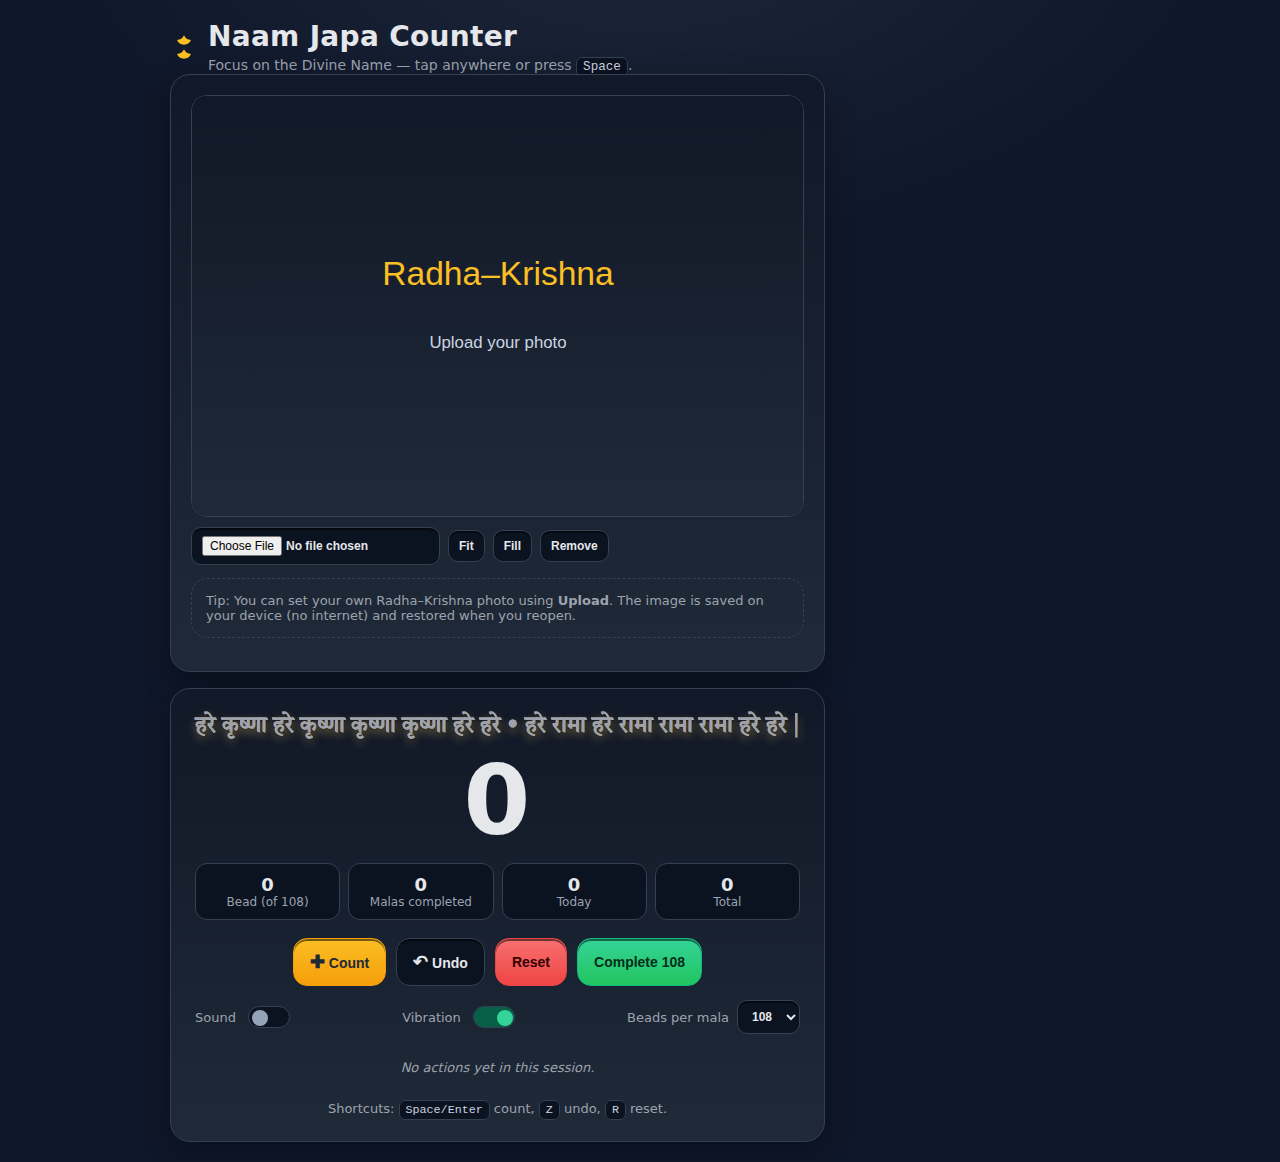
<file: naam-japa.html>
<!DOCTYPE html>
<html lang="en">
<head>
  <meta charset="utf-8" />
  <meta name="viewport" content="width=device-width, initial-scale=1" />
  <title>Naam Japa Counter • Radha–Krishna</title>
  <link href="https://fonts.googleapis.com/css2?family=Tiro+Devanagari+Hindi:wght@700&display=swap" rel="stylesheet">
  
<style>



  /* Bubble (handles floating/position/size) */
  .bubble{
    position:absolute;
    bottom:0px;
    border-radius:50%;
    display:flex;
    align-items:center;
    justify-content:center;
    pointer-events:none;
    opacity:0;
    width: var(--b-size,72px);
    height: var(--b-size,72px);
    animation: float var(--b-duration,7s) linear forwards;
  }
 

  .bubble-inner{
    width:100%; height:100%;
    border-radius:50%;
    display:flex; 
    align-items:center; 
    justify-content:center;
    flex-direction:column;
    animation: rotateBubble var(--b-rot,4s) ease-in-out infinite;
    position:relative;
    overflow:hidden;
    text-align:center;
  }

  /* Text inside bubble */
  .bubble-inner span, .mantra{
    font-family: "Tiro Devanagari Hindi", serif;
    font-weight:700;
    background: linear-gradient(180deg,#fff9dc 0%,#ffe28a 35%,#f0c24d 58%,#b88917 82%,#fff6c4 100%);
    -webkit-background-clip:text;
            background-clip:text;
    color:transparent;
    text-shadow:0 1px 2px rgba(0,0,0,.35),0 4px 10px rgba(255,208,96,.4);
    user-select:none;
    line-height:1.2;
    white-space:nowrap;
    word-break:keep-all;
    display:block;
  }

  .star{
    position:absolute;
    background: radial-gradient(circle, #fffef6 0%, #ffeab6 40%, rgba(255,215,120,0.8) 70%, transparent 100%);
    border-radius:50%;
    pointer-events:none;
    filter: drop-shadow(0 0 5px #fff6d5) drop-shadow(0 0 12px #ffd26a);
  }

  /* SHOOTING STAR */
  .shooting-star {
    position: absolute;
    width: 120px;
    height: 2px;
    background: linear-gradient(90deg, rgba(255,240,200,1) 0%, rgba(255,210,100,0.7) 50%, transparent 100%);
    border-radius: 50%;
    opacity: 0;
    pointer-events: none;
    transform: rotate(-45deg);
    animation: shooting 2s ease-out forwards;
  }

  /* Float up animation (translate only) */
  
  @keyframes rotateBubble {
    0%   { transform: rotate(0deg) scale(1); }
    25%  { transform: rotate(5deg) scale(1.03); }
    50%  { transform: rotate(0deg) scale(1); }
    75%  { transform: rotate(-5deg) scale(0.97); }
    100% { transform: rotate(0deg) scale(1); }
  }

  @keyframes float {
    0%   { transform: translateY(0) scale(0.8); opacity:0; }
    10%  { opacity:1; }
    90%  { opacity:0.9; }
    100% { transform: translateY(-120vh) scale(1.05); opacity:0.8; }
  }

  @keyframes twinkle {
    0%   { transform:scale(0.8); opacity:0.6; }
    50%  { transform:scale(1.4); opacity:1; }
    100% { transform:scale(0.8); opacity:0.6; }
  }

  @keyframes shooting {
    0%   { transform: translateX(0) translateY(0) rotate(-45deg); opacity:1; }
    100% { transform: translateX(300px) translateY(-300px) rotate(-45deg); opacity:0; }
  }

</style>



<script>
  
  const words = [
  "कृष्ण", "श्याम", "राधा",
  "मुरारी", "गिरि धारी", "राधा",
  "माधव", "बाल गोपाल", "राधा",
  "वल्लभ", "गो विंद", "राधा",
  "घन श्याम", "कान्हा", "राधा",
  "बनवारी", "राधे श्याम", "राधा",
  "गोपाल", "देवकी नंदन", "राधा",
  "नंदलाल", "यशोदा नंदन", "राधा",
  "श्री हरि", "माखन चोर", "राधा",
  "बांसुरी वाले", "रास बिहारी", "राधा",
  "लड्डू गोपाल", "श्याम सुंदर", "राधा",
  "प्रियतम", "घनश्याम सुंदर", "राधा",
  "कान्हैया", "राधा वल्लभ", "राधा",
  "श्री कृष्ण", "कान्ह", "राधा",
  "वृन्दावन बिहारी", "गोपी नाथ", "राधा",
  "रास रंग", "हरि वल्लभ", "राधा",
  "मुरली धर", "गोवर्धन धारी", "राधा",
  "किशन", "माखन चोर", "राधा",
  "गोकुल नाथ", "व्रजेश", "राधा",
  "रासेश", "मुरली मनोहर", "राधा",
  "श्री नाथ", "द्वारका धीश", "राधा",
  "वासुदेव", "परम आत्मा", "राधा",
  "पार्थ सारथी", "चक्र धारी", "राधा",
  "जनार्दन", "केशव", "राधा",
  "श्री दामोदर", "जगन्नाथ", "राधा",
  "व्रज प्रिय", "गोपेश", "राधा",
  "कृष्ण कांत", "श्री विष्णु", "राधा",
  "मुरली माधव", "हरि नाम", "राधा",
  "विष्णु मूर्ति", "श्याम सुन्दर", "राधा",
  "देवकी सुत", "व्रज नाथ", "राधा",
  "जगदीश", "हरि वंश", "राधा",
  "गोकुल चंद्र", "बृजेश", "राधा",
  "यशोदा किशन", "माखन लाल", "राधा",
  "रास बिहारी", "नट नागर", "राधा",
  "गिरिराज धारी", "कन्हैया लाल", "राधा",
  "दया निधि", "भक्त वत्सल", "राधा",
  "माधु सूदन", "हरि प्रिय", "राधा",
  "चतुर्भुज", "हरि नायक", "राधा",
  "गोकुल नाथ", "व्रज नायक", "राधा",
  "कृष्ण चंद्र", "हरि मोहन", "राधा",
  "राधा पति", "गिरिराज किशोर", "राधा",
  "अनंत कृष्ण", "व्रज विहारी", "राधा",
  "हरि कांत", "प्रेम नाथ", "राधा",
  "वासुदेव कुमार", "यदु नंदन", "राधा",
  "हरि गोपाल", "हरि किशन", "राधा",
  "हरि चरण", "हरि माधव", "राधा",
  "हरि रूप", "हरि श्याम", "राधा",
  "हरि नाथ", "हरि कृष्ण", "राधा",

  // 🌸 संस्कृत व भक्ति ग्रंथों से विशेष नाम 🌸
  "माधवेश्वर", "रुक्मिणी प्रिय", "राधा",
  "द्वारका नाथ", "गोपि वल्लभ", "राधा",
  "क्लेश नाशक", "व्रज मोहन", "राधा",
  "अच्युत", "अनन्त नाथ", "राधा",
  "व्रज वल्लभ", "करुणा निधान", "राधा",
  "योगेश्वर", "जगद्गुरु", "राधा",
  "गोपी प्रिय", "हरि माधव", "राधा",
  "रासेश्वर", "प्रियतम श्याम", "राधा",
  "चक्रपाणि", "पद्म नाभ", "राधा",
  "विष्णु नाथ", "कृष्ण कांत", "राधा",
  "राधा रमण", "रास राज", "राधा",
  "रुक्मिणी नाथ", "माधव मुरारी", "राधा",


  "राधा", "रासेश्वरी", "रम्या", "कृष्णमत्राधि देवता", 
  "सर्वाद्या", "सर्ववन्द्या", "वृंदावन विहारिणी", "वृन्दा राधा",
  "रमा", "अशेष गोपीमण्डल पूजिता", "सत्या", "सत्यपरा", 
  "सत्य भामा", "श्रीकृष्ण वल्लभा", "वृषभानु सुता", "गोपी",
  "मूल प्रकृति", "ईश्वरी", "गान्धर्वा", "राधिका", "आरम्या",
  "रुक्मिणी", "परमेश्वरी", "परात्परतरा", "पूर्णा", "पूर्णचन्द्र विमानना", 
  "भुक्ति मुक्तिप्रदा", "भवव्याधि विनाशिनी"

];

  const colors = [
    "radial-gradient(circle at 30% 30%, rgba(30,50,160,0.85), rgba(10,20,60,0.95))",
    "radial-gradient(circle at 30% 30%, rgba(90,30,130,0.85), rgba(40,10,70,0.95))",
    "radial-gradient(circle at 30% 30%, rgba(20,110,60,0.85), rgba(10,40,25,0.95))",
    "radial-gradient(circle at 30% 30%, rgba(150,30,60,0.85), rgba(70,10,30,0.95))",
    "radial-gradient(circle at 30% 30%, rgba(30,90,100,0.85), rgba(10,40,50,0.95))",
    "radial-gradient(circle at 30% 30%, rgba(180,120,30,0.9), rgba(100,60,10,0.95))",
    "radial-gradient(circle at 30% 30%, rgba(15,45,95,0.9), rgba(5,20,50,0.95))",
    "radial-gradient(circle at 30% 30%, rgba(90,20,60,0.9), rgba(40,10,30,0.95))"
  ];
  // Click -> spawn bubble
  document.addEventListener('click', function (e) {
    // create
    const bubble = document.createElement('div');
    bubble.className = 'bubble';

    // random size (48 - 84 px)
    const size = Math.round(62 + Math.random() * 36);
    bubble.style.setProperty('--b-size', size + 'px');

    // random float duration (6s - 10s)
    const duration = (6 + Math.random() * 4).toFixed(2);
    bubble.style.setProperty('--b-duration', duration + 's');

    // random rotation duration (3s - 5.5s)
    const rot = (3 + Math.random() * 2.5).toFixed(2);
    bubble.style.setProperty('--b-rot', rot + 's');

    // position - center bubble on click
    const left = e.clientX - size / 2;
    // keep inside viewport horizontally
    const clampedLeft = Math.max(6, Math.min(left, window.innerWidth - size - 6));
    bubble.style.left = clampedLeft + 'px';

    // optional small horizontal drift via CSS (random)
    const drift = Math.round(-40 + Math.random() * 80); // -40..+40 px
    bubble.style.transform = `translateX(${drift}px)`; // initial X drift; floatUp anim will add translateY
    const bg = colors[Math.floor(Math.random()*colors.length)];
    bubble.style.background = bg;
    // inner rotating container
    const word = words[Math.floor(Math.random()*words.length)];
    const inner = document.createElement('div');
    inner.className = 'bubble-inner';
    const parts = word.split(" ");
    parts.forEach((part)=>{
      const txt = document.createElement('span');
      txt.style.fontSize = Math.min(size/3, 26) + "px";
      txt.textContent = part;
      inner.appendChild(txt);
    });

    const starCount = 3 + Math.floor(Math.random()*3);
    for(let i=0;i<starCount;i++){
      const star = document.createElement('div');
      star.className = 'star';
      const starSize = (Math.random()*3 + 3);
      star.style.width = starSize + "px";
      star.style.height = starSize + "px";
      star.style.left = (Math.random()*size*0.7 - size*0.35 + size/2) + "px";
      star.style.top  = (Math.random()*size*0.7 - size*0.35 + size/2) + "px";
      const twinkleSpeed = (1 + Math.random()*1.5).toFixed(2);
      star.style.animation = `twinkle ${twinkleSpeed}s ease-in-out infinite`;
      inner.appendChild(star);
    }
    bubble.appendChild(inner);
    // append
    document.body.appendChild(bubble);

    // remove after animation finishes (duration + small buffer)
    const removeAfter = Math.ceil((parseFloat(duration) + 0.6) * 1000);
    setTimeout(() => {
      bubble.remove();
    }, removeAfter);

    if(Math.random() < 0.3){
      const shoot = document.createElement('div');
      shoot.className = 'shooting-star';
      shoot.style.left = Math.random() * window.innerWidth/2 + "px";
      shoot.style.top  = Math.random() * window.innerHeight/2 + "px";
      document.body.appendChild(shoot);
      setTimeout(()=> shoot.remove(), 2000);
    }
  });

  // Improve touch on mobile: prevent double-tap zoom (optional)
  document.addEventListener('touchstart', function(){}, {passive:true});
</script>

  <style>
    :root{
      --bg:#0f172a;         /* slate-900 */
      --card:#111827;       /* gray-900 */
      --card-2:#1f2937;     /* gray-800 */
      --text:#e5e7eb;       /* gray-200 */
      --muted:#9ca3af;      /* gray-400 */
      --accent:#f59e0b;     /* amber-500 */
      --accent-2:#22c55e;   /* green-500 */
      --danger:#ef4444;     /* red-500 */
    }
    *{box-sizing:border-box}
    body{
      margin:0; font-family: system-ui, -apple-system, Segoe UI, Roboto, Ubuntu, Cantarell, Noto Sans, 'Helvetica Neue', Arial, "Apple Color Emoji","Segoe UI Emoji";
      background: radial-gradient(1000px 600px at 50% -10%, #1e293b 0%, var(--bg) 60%);
      color:var(--text); display:flex; min-height:100dvh; align-items:center; justify-content:center;
    }
    .app{ width:min(980px, 100%); padding:20px; }
    .grid{ display:grid; gap:16px; grid-template-columns: 1fr; }
    @media (min-width: 900px){ .grid{ grid-template-columns: 1.2fr 1fr; } }
    .card{ background:linear-gradient(180deg, var(--card) 0%, var(--card-2) 100%); border:1px solid #334155; border-radius:20px; box-shadow: 0 10px 30px #00000055; }
    .pane{ padding:20px; }

    .title{ display:flex; align-items:center; gap:10px; }
    .title h1{ margin:0; font-weight:700; letter-spacing:.3px; font-size:clamp(20px, 3vw, 28px); }
    .subtitle{ margin:4px 0 0; color:var(--muted); font-size:14px }

    .image-wrap{ position:relative; overflow:hidden; border-radius:16px; border:1px solid #334155 }
    .image-wrap img{ width:100%; height:420px; object-fit:cover; display:block; background:#0b1220 }
    .image-actions{ display:flex; gap:8px; margin-top:10px; align-items:center; flex-wrap:wrap }
    .btn{ -webkit-tap-highlight-color:transparent; cursor:pointer; user-select:none; border:none; border-radius:14px; padding:12px 16px; font-weight:600; font-size:14px; background:#0b1220; color:var(--text); border:1px solid #334155; box-shadow:0 2px 0 #0008 inset; transition:.15s transform,.15s filter }
    .btn:hover{ filter:brightness(1.05) }
    .btn:active{ transform:translateY(1px) }
    .btn.primary{ background:linear-gradient(180deg, #fbbf24, var(--accent)); color:#1f2937; border-color:#f59e0b }
    .btn.success{ background:linear-gradient(180deg, #34d399, var(--accent-2)); color:#052e1a; border-color:#10b981 }
    .btn.danger{ background:linear-gradient(180deg, #f87171, var(--danger)); color:#300; border-color:#ef4444 }
    .btn.ghost{ background:#0b1220; color:var(--text) }
    .btn.small{ padding:8px 10px; border-radius:10px; font-weight:600; font-size:12px }

    .counter-card{ padding:24px; text-align:center; display:grid; gap:14px }
    .count{ font-size: clamp(48px, 10vw, 96px); line-height:1; font-weight:800; letter-spacing:1px }
    .mantra{ font-size: clamp(16px, 2.8vw, 22px); color:var(--muted) }

    .rounds{ display:grid; grid-template-columns: repeat(4, 1fr); gap:8px; text-align:center }
    .badge{ background:#0b1220; border:1px solid #334155; border-radius:12px; padding:10px; font-size:12px; color:var(--muted) }
    .badge strong{ display:block; color:var(--text); font-size:18px }

    .tap-area{ border:1px dashed #334155; border-radius:16px; padding:14px; font-size:13px; color:var(--muted) }

    .footer{ display:flex; justify-content:space-between; gap:10px; align-items:center; flex-wrap:wrap }
    .switch{ display:inline-flex; gap:8px; align-items:center; font-size:13px; color:var(--muted) }
    .switch input{ width:42px; height:22px; appearance:none; background:#0b1220; border:1px solid #334155; border-radius:999px; position:relative; outline:none; cursor:pointer }
    .switch input:checked{ background: #065f46 }
    .switch input:before{ content:""; position:absolute; inset:3px; width:16px; height:16px; border-radius:50%; background:#94a3b8; transform:translateX(0); transition:.15s transform }
    .switch input:checked:before{ transform: translateX(20px); background:#34d399 }

    .history{ margin-top:12px; font-size:13px; color:var(--muted) }
    .history ul{ margin:8px 0 0 18px }

    .kbd{ font-family: ui-monospace, SFMono-Regular, Menlo, Monaco, Consolas, "Liberation Mono", "Courier New", monospace; background:#0b1220; border:1px solid #334155; border-radius:6px; padding:2px 6px; font-size:.9em; color:#cbd5e1 }
    .link{ color:#93c5fd; text-decoration:none }
  </style>
</head>
<body>
  <div class="app">
    <div class="title">
      <svg width="28" height="28" viewBox="0 0 24 24" fill="none" aria-hidden="true">
        <path d="M12 2c1.2 2.4 3 4 6 4-1.2 2.4-3 4-6 4-3 0-4.8-1.6-6-4 3 0 4.8-1.6 6-4Zm0 12c1.2 2.4 3 4 6 4-1.2 2.4-3 4-6 4-3 0-4.8-1.6-6-4 3 0 4.8-1.6 6-4Z" fill="#fbbf24"/>
      </svg>
      <div>
        <h1>Naam Japa Counter</h1>
        <p class="subtitle">Focus on the Divine Name — tap anywhere or press <span class="kbd">Space</span>.</p>
      </div>
    </div>

    <div class="grid">
      <!-- LEFT: Image and controls -->
      <div class="card pane">
        <div class="image-wrap">
          <img id="photo" alt="Radha–Krishna image" />
        </div>
        <div class="image-actions">
          <input class="btn small" type="file" id="fileInput" accept="image/*" aria-label="Upload Radha–Krishna image" />
          <button class="btn ghost small" id="fitContain">Fit</button>
          <button class="btn ghost small" id="fitCover">Fill</button>
          <button class="btn small" id="clearImage">Remove</button>
        </div>
        <p class="tap-area">Tip: You can set your own Radha–Krishna photo using <b>Upload</b>. The image is saved on your device (no internet) and restored when you reopen.</p>
      </div>
      <div class="scene-shadow" aria-hidden="true"></div>

      <!-- RIGHT: Counter -->
      <div class="card counter-card" id="counterCard" role="region" aria-label="Japa Counter">
        <div class="mantra" id="mantra"> हरे कृष्णा हरे कृष्णा कृष्णा कृष्णा हरे हरे • हरे रामा हरे रामा रामा रामा हरे हरे |</div>
        <div class="count" id="count">0</div>

        <div class="rounds">
          <div class="badge"><strong id="bead">0</strong>Bead (of <span id="beadsPerMala">108</span>)</div>
          <div class="badge"><strong id="malas">0</strong>Malas completed</div>
          <div class="badge"><strong id="today">0</strong>Today</div>
          <div class="badge"><strong id="total">0</strong>Total</div>
        </div>

        <div style="display:flex; gap:10px; justify-content:center; flex-wrap:wrap; margin-top:4px">
          <button class="btn primary" id="btnPlus" aria-label="Count one bead"><span style="font-size:18px">✚</span> Count</button>
          <button class="btn" id="btnUndo" aria-label="Undo last count"><span style="font-size:18px">↶</span> Undo</button>
          <button class="btn danger" id="btnReset" aria-label="Reset session">Reset</button>
          <button class="btn success" id="btnCompleteMala" aria-label="Complete mala">Complete 108</button>
        </div>

        <div class="footer">
          <div class="switch"><label for="sound">Sound</label><input id="sound" type="checkbox" /></div>
          <div class="switch"><label for="vibrate">Vibration</label><input id="vibrate" type="checkbox" checked /></div>
          <div class="switch"><label for="beads">Beads per mala</label>
            <select id="beads" class="btn small" aria-label="Select beads per mala">
              <option value="108" selected>108</option>
              <option value="54">54</option>
              <option value="27">27</option>
            </select>
          </div>
        </div>

        <div class="history" id="history"></div>
        <div class="history">Shortcuts: <span class="kbd">Space/Enter</span> count, <span class="kbd">Z</span> undo, <span class="kbd">R</span> reset.</div>
      </div>
    </div>
  </div>

  <script>
  (function(){
    const el = (id)=>document.getElementById(id);

    const countEl = el('count');
    const beadEl = el('bead');
    const malasEl = el('malas');
    const todayEl = el('today');
    const totalEl = el('total');
    const historyEl = el('history');

    const beadsSel = el('beads');
    const beadsPerMalaEl = el('beadsPerMala');

    const btnPlus = el('btnPlus');
    const btnUndo = el('btnUndo');
    const btnReset = el('btnReset');
    const btnCompleteMala = el('btnCompleteMala');

    const card = el('counterCard');

    const soundChk = el('sound');
    const vibrateChk = el('vibrate');

    const fileInput = el('fileInput');
    const photo = el('photo');
    const fitContain = el('fitContain');
    const fitCover = el('fitCover');
    const clearImage = el('clearImage');

    const LS = {
      COUNTS: 'japa_counts_v1',
      IMAGE: 'japa_image_v1',
      SETTINGS: 'japa_settings_v1'
    };

    // --- State ---
    let count = 0;             // current session count
    let history = [];          // timestamps of counts
    let beadsPerMala = 108;

    const todayKey = new Date().toISOString().slice(0,10);
    const allCounts = JSON.parse(localStorage.getItem(LS.COUNTS) || '{}');

    // Load settings
    try{
      const settings = JSON.parse(localStorage.getItem(LS.SETTINGS) || '{}');
      beadsPerMala = settings.beadsPerMala || 108;
      beadsSel.value = String(beadsPerMala);
      beadsPerMalaEl.textContent = beadsPerMala;
      soundChk.checked = !!settings.sound;
      vibrateChk.checked = settings.vibrate !== false;
      const img = localStorage.getItem(LS.IMAGE);
      if(img){ photo.src = img; } else { setFallbackImage(); }
      photo.style.objectFit = settings.fit || 'cover';
    }catch{ setFallbackImage(); }

    function setFallbackImage(){
      photo.alt = 'Radha–Krishna';
      photo.src = 'data:image/svg+xml;charset=utf-8,' + encodeURIComponent(`
        <svg xmlns="http://www.w3.org/2000/svg" width="900" height="600">
          <defs>
            <linearGradient id="g" x1="0" y1="0" x2="0" y2="1">
              <stop offset="0%" stop-color="#111827"/>
              <stop offset="100%" stop-color="#1f2937"/>
            </linearGradient>
          </defs>
          <rect fill="url(#g)" width="100%" height="100%"/>
          <text x="50%" y="45%" fill="#fbbf24" font-size="48" text-anchor="middle" font-family="Segoe UI, Arial">Radha–Krishna</text>
          <text x="50%" y="60%" fill="#cbd5e1" font-size="24" text-anchor="middle" font-family="Segoe UI, Arial">Upload your photo</text>
        </svg>
      `);
      photo.style.objectFit = 'cover';
    }

    // Load today's count
    count = (allCounts[todayKey] || 0);
    updateUI();

    // --- Helpers ---
    function totalAcrossDays(){
      try{
        return Object.values(allCounts).reduce((a,b)=>a+(Number(b)||0),0);
      }catch{ return count; }
    }

    function updateUI(){
      countEl.textContent = count;
      beadEl.textContent = (count % beadsPerMala);
      malasEl.textContent = Math.floor(count / beadsPerMala);
      todayEl.textContent = count;
      totalEl.textContent = totalAcrossDays();
      beadsPerMalaEl.textContent = beadsPerMala;
      renderHistory();
    }

    function persist(){
      allCounts[todayKey] = count;
      localStorage.setItem(LS.COUNTS, JSON.stringify(allCounts));
    }

    function playClick(){
      if(!soundChk.checked) return;
      try{
        const ctx = new (window.AudioContext||window.webkitAudioContext)();
        const o = ctx.createOscillator();
        const g = ctx.createGain();
        o.type='sine'; o.frequency.value=660;
        g.gain.setValueAtTime(0.0001, ctx.currentTime);
        g.gain.exponentialRampToValueAtTime(0.3, ctx.currentTime+0.01);
        g.gain.exponentialRampToValueAtTime(0.0001, ctx.currentTime+0.08);
        o.connect(g).connect(ctx.destination);
        o.start(); o.stop(ctx.currentTime+0.09);
      }catch{}
    }

    function vibrate(ms=15){ if(vibrateChk.checked && navigator.vibrate) navigator.vibrate(ms); }

    function pushHistory(type){
      history.push({t: Date.now(), type});
      if(history.length>500) history.shift();
      renderHistory();
    }

    function renderHistory(){
      if(history.length===0){
        historyEl.innerHTML = '<em>No actions yet in this session.</em>';
        return;
      }
      const rows = history.slice(-8).map(h=>{
        const d = new Date(h.t); const time = d.toLocaleTimeString();
        const label = h.type==='+'? 'Count' : h.type==='undo'? 'Undo' : h.type==='mala'? 'Complete 108' : 'Reset';
        return `<li>${time}: ${label}</li>`;
      }).join('');
      historyEl.innerHTML = `<div>Recent actions:</div><ul>${rows}</ul>`;
    }

    function saveSettings(){
      const settings = {
        beadsPerMala,
        sound: soundChk.checked,
        vibrate: vibrateChk.checked,
        fit: photo.style.objectFit || 'cover'
      };
      localStorage.setItem(LS.SETTINGS, JSON.stringify(settings));
    }

    // --- Actions ---
    function add(n=1){
      count = Math.max(0, count + n);
      pushHistory(n>0?'+':'undo');
      persist(); updateUI(); playClick(); vibrate();
    }

    function undo(){ add(-1); }

    function reset(){
      if(confirm('Reset today\'s count? This only clears the current day.')){
        count = 0; pushHistory('reset'); persist(); updateUI(); vibrate(30);
      }
    }

    function completeMala(){
      const remainder = beadsPerMala - (count % beadsPerMala);
      if(remainder === 0){
        add(beadsPerMala);
      } else {
        add(remainder);
      }
      pushHistory('mala');
    }

    // --- Events ---
    btnPlus.addEventListener('click', ()=> add(1));
    btnUndo.addEventListener('click', undo);
    btnReset.addEventListener('click', reset);
    btnCompleteMala.addEventListener('click', completeMala);

    // Tap anywhere on the card to count
    card.addEventListener('click', (e)=>{
      const tag = (e.target.closest('button,input,select,label,svg,path')||{}).tagName;
      if(tag) return; // don't hijack clicks on controls
      add(1);
    });

    // Keyboard shortcuts
    window.addEventListener('keydown', (e)=>{
      if(['INPUT','TEXTAREA','SELECT'].includes(document.activeElement.tagName)) return;
      if(e.code==='Space' || e.code==='Enter'){ e.preventDefault(); add(1); }
      else if((e.key==='z' || e.key==='Z')){ undo(); }
      else if((e.key==='r' || e.key==='R')){ reset(); }
    });

    // Beads per mala
    beadsSel.addEventListener('change', ()=>{
      beadsPerMala = Number(beadsSel.value)||108; beadsPerMalaEl.textContent = beadsPerMala; saveSettings(); updateUI();
    });

    soundChk.addEventListener('change', saveSettings);
    vibrateChk.addEventListener('change', saveSettings);

    // Image upload
    fileInput.addEventListener('change', (e)=>{
      const f = e.target.files && e.target.files[0]; if(!f) return;
      const reader = new FileReader();
      reader.onload = ()=>{ photo.src = reader.result; localStorage.setItem(LS.IMAGE, reader.result); };
      reader.readAsDataURL(f);
    });

    fitContain.addEventListener('click', ()=>{ photo.style.objectFit='contain'; saveSettings(); });
    fitCover.addEventListener('click', ()=>{ photo.style.objectFit='cover'; saveSettings(); });
    clearImage.addEventListener('click', ()=>{
      if(confirm('Remove the saved image?')){ localStorage.removeItem(LS.IMAGE); setFallbackImage(); saveSettings(); }
    });

    // First paint
    updateUI();
  })();
  </script>
</body>
</html>
</file>
